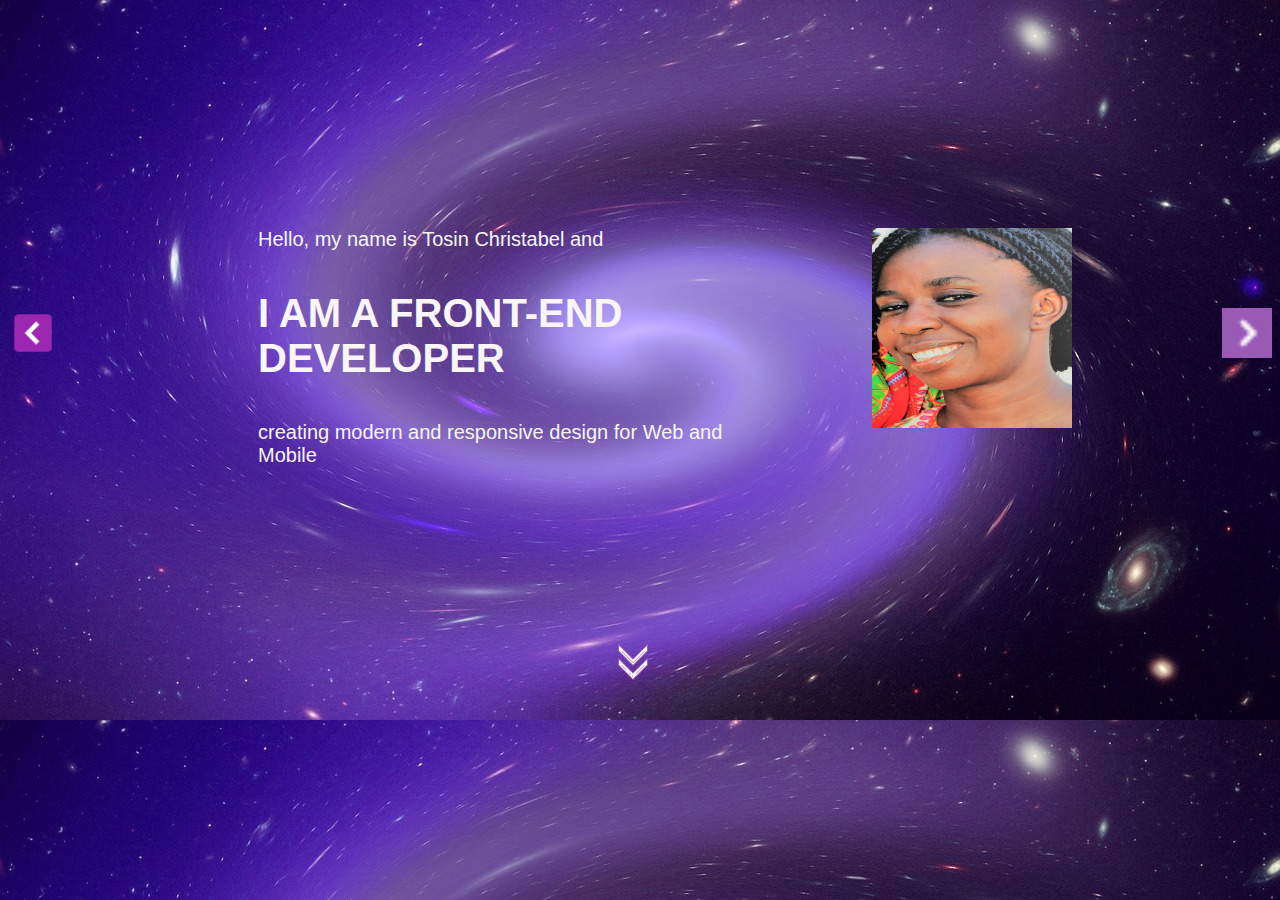
<file: index.html>
<!DOCTYPE html>
<html>
    <head>
	    <title>Home</title>
	    <meta charset="utf-8">
        <link rel="stylesheet" type="text/css" href="css/styles.css">
    </head>

    <body background="images/bg3.jpg" background-image="images/img.jpg">
        <div class="container">
                <a href="home2.html"><img src="images/icon5.png" alt="" class="image"></a>
            <div class="main">
                <div class="main1">
                <p>Hello, my name is Tosin Christabel and</p>
                </div>
                <div class="main2">
                <p>I AM A FRONT-END DEVELOPER</p>
                </div>
                <div class="main3">
                <p>creating modern and responsive design for Web and Mobile</p>
                </div>  
            </div>  
            <div class="pic">
                <img src="images/img.jpg" alt="" height="200" width="200">
            </div>
            <a href="home.html"><img src="images/icon4.png" alt="" class="image"></a>
        </div>

       
    </body>
    <a href="works.html"><img src="images/icon6.png" alt="VIEW" class="image1"></a>
</html>
</file>
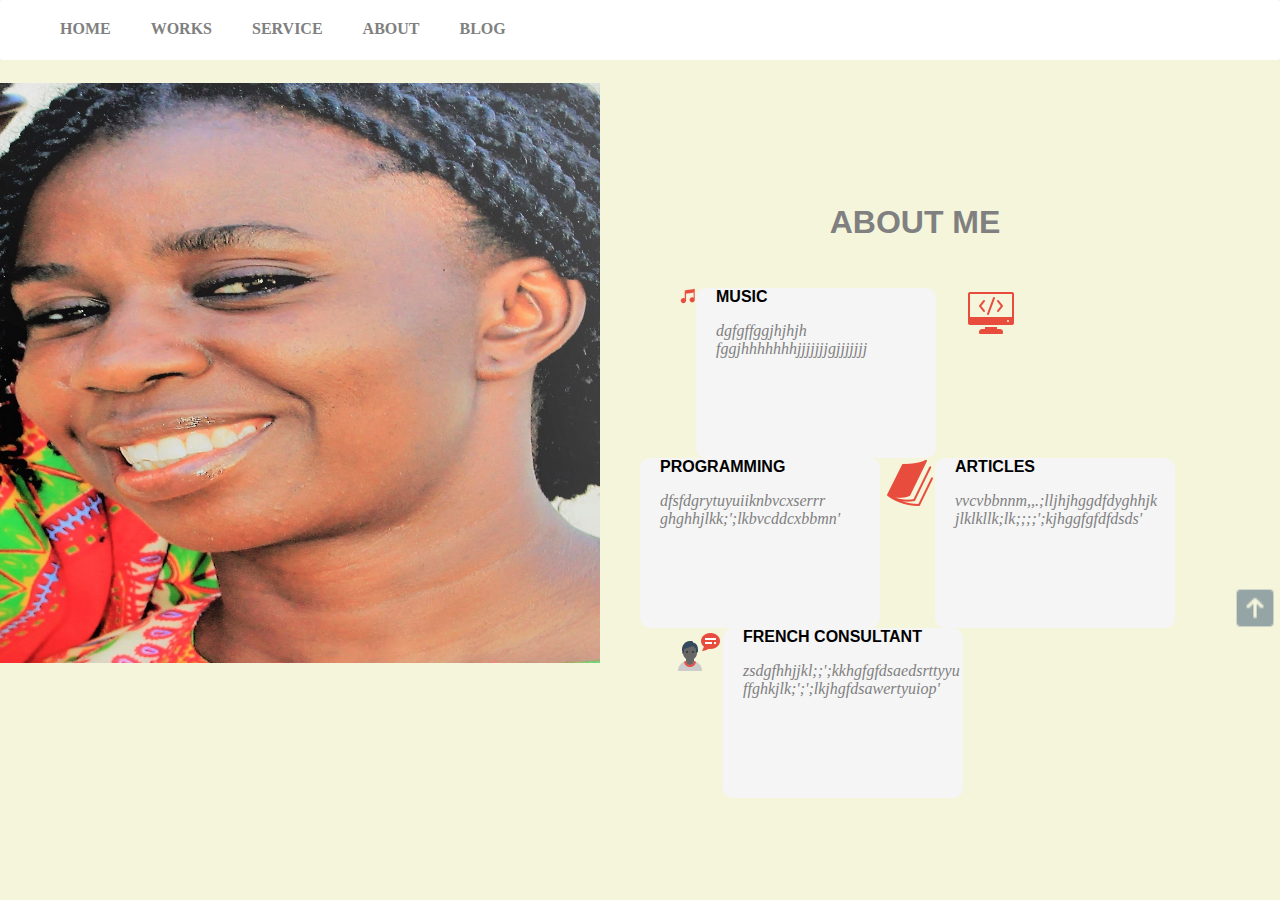
<file: about.html>
<!DOCTYPE html>
<html>
<head>
	<title>About Me</title>
	<meta charset="utf-8">
	<link rel="stylesheet" type="text/css" href="css/style3.css">
</head>

<body>
    
    <nav class="menu-container sticky">
    	<ul  class="menu">
    		<li><a href="index.html">HOME</a></li>
    		<li><a href="works.html">WORKS</a></li>
			<li><a href="service.html">SERVICE</a></li>
			<li><a href="about.html">ABOUT</a></li>
    		<li><a href="blog.html">BLOG</a></li>
    	</ul>
    </nav>
b
    <div class="container">
        <div class="pic">
            <img src="images/img.jpg" alt="" height="580" width="600">
        </div>
        <div class="menu1">
            <div class="item">
            <h1>ABOUT ME</h1>
            </div>
            
            <div>
                <img src="images/iconmusic.png" alt="" class="icon1">
            </div>
            <div class="item1">
                MUSIC
                <p>dgfgffggjhjhjh
                fggjhhhhhhhjjjjjjjgjjjjjjj</p>
            </div>
            <div>
                <img src="images/iconprogram.png" alt="" class="icon2">
            </div>
            <div class="item2">
                PROGRAMMING
                <p>dfsfdgrytuyuiiknbvcxserrr
                ghghhjlkk;';lkbvcddcxbbmn'</p>
            </div>
            <div>
                <img src="images/iconarticle.png" alt="" class="icon3">
            </div>
            <div class="item3">
                ARTICLES
                <p>vvcvbbnnm,,.;lljhjhggdfdyghhjk
                jlklkllk;lk;;;;';kjhggfgfdfdsds'</p>
            </div>
            <div>
                <img src="images/iconconsult.png" alt="" class="icon4">
            </div>
            <div class="item4">
                FRENCH CONSULTANT
                <p>zsdgfhhjjkl;;';kkhgfgfdsaedsrttyyu
                ffghkjlk;';';lkjhgfdsawertyuiop'</p>
            </div>
        </div>
        <a href=""><img src="images/icon.png" alt="" class="item5"></a>	

    </div>
    
</body>
</html>
</file>
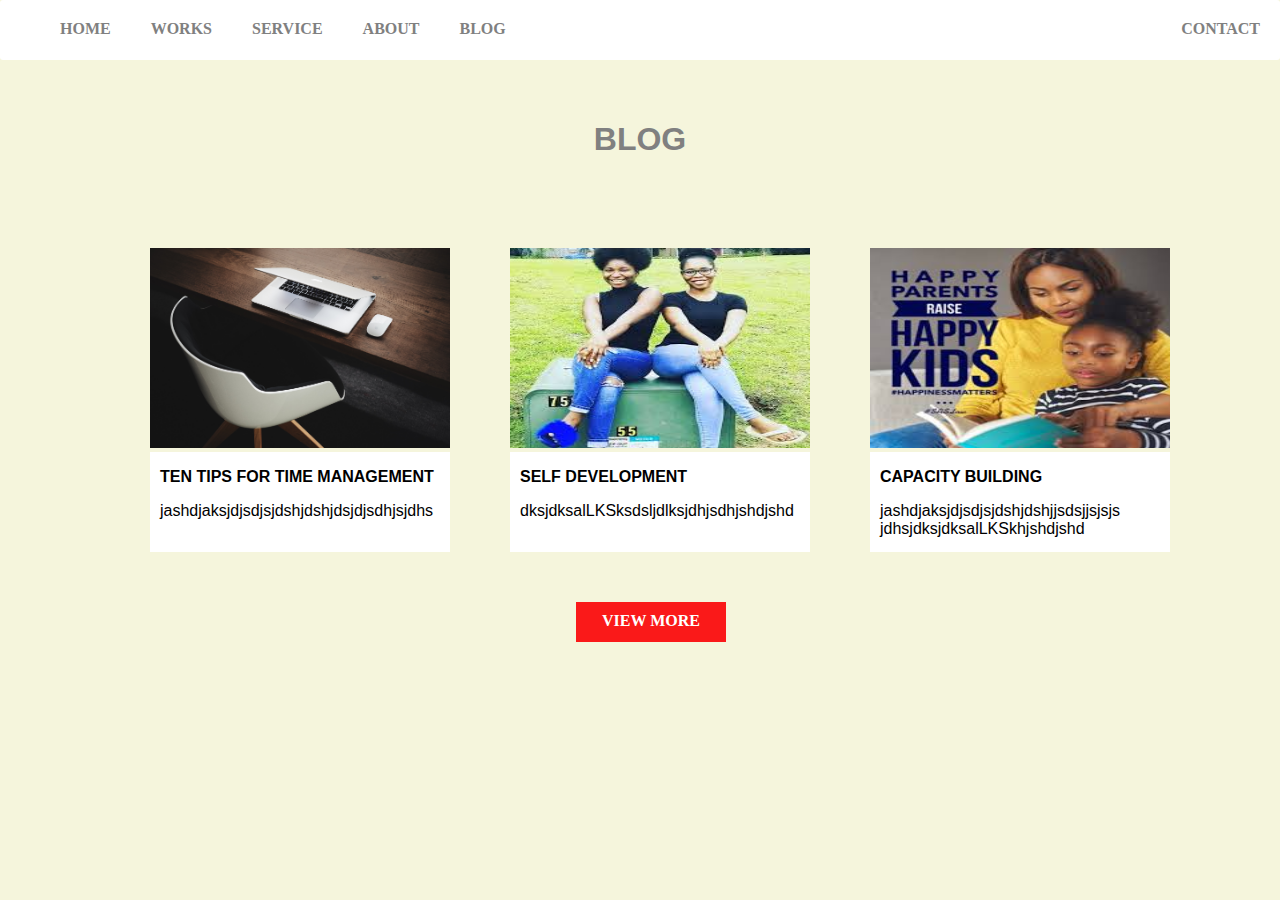
<file: blog.html>
<!DOCTYPE html>
<html>
<head>
	<title>My Blog</title>
	<meta charset="utf-8">
	<link rel="stylesheet" type="text/css" href="css/style4.css">
</head>

<body>
    
    <nav class="menu-container sticky">
    	<ul  class="menu">
    		<li><a href="index.html">HOME</a></li>
    		<li><a href="works.html">WORKS</a></li>
			<li><a href="service.html">SERVICE</a></li>
			<li><a href="about.html">ABOUT</a></li>
    		<li><a href="blog.html">BLOG</a></li>
    		<li class="menu-item"><a href="contact.html">CONTACT</a></li>
    		
    	</ul>
    </nav>

    <h1>BLOG</h1>
    <div class="container">
            <div class="pic-a">
                <img src="images/pic7.jpg" alt="" height="200" width="300"><br>
            </div>

            <div class="pic-b">
                    <img src="images/img8.jpg" alt="" height="200" width="300">
            </div>

            <div class="pic-c">
                        <img src="images/img7.jpg" alt="" height="200" width="300">
            </div>
        
            <div class="content-a">
                <h3>TEN TIPS FOR TIME MANAGEMENT</h3>
                jashdjaksjdjsdjsjdshjdshjdsjdjsdhjsjdhs
            </div>
               
            <div class="content-b">
                <h3>SELF DEVELOPMENT</h3>
                dksjdksalLKSksdsljdlksjdhjsdhjshdjshd
            </div>

            <div class="content-c">
                <h3>CAPACITY BUILDING</h3>
                jashdjaksjdjsdjsjdshjdshjjsdsjjsjsjs<br>jdhsjdksjdksalLKSkhjshdjshd
            </div>
        
    </div>

    <p class="item1"><a href="">VIEW MORE</a></p>
</body>
</html>
</file>
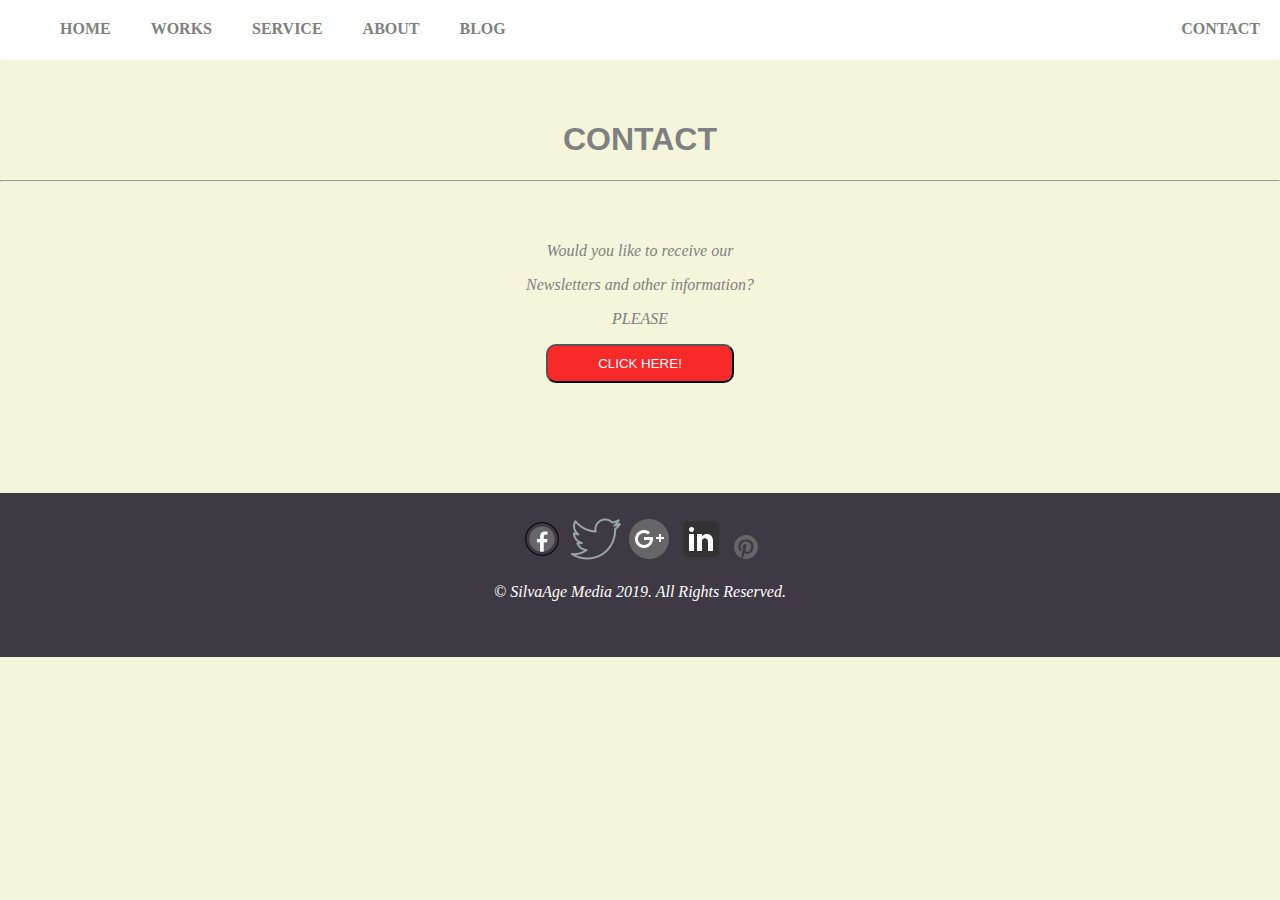
<file: contact.html>
<!DOCTYPE html>
<html>
<head>
	<title>Contact Us</title>
	<meta charset="utf-8">
	<link rel="stylesheet" type="text/css" href="css/style3.css">
</head>

<body>
    
    <nav class="menu-container sticky">
    	<ul  class="menu">
    		<li><a href="index.html">HOME</a></li>
    		<li><a href="works.html">WORKS</a></li>
			<li><a href="service.html">SERVICE</a></li>
			<li><a href="about.html">ABOUT</a></li>
    		<li><a href="blog.html">BLOG</a></li>
    		<li class="menu-item"><a href="contact.html">CONTACT</a></li>
    		
    	</ul>
    </nav>

    <h1>CONTACT</h1>
	<hr>
	<br><br>
    <center>
		<div class="para">
			<p>Would you like to receive our </p><p>Newsletters and other information?</p>
			<p>PLEASE</p>
		</div>
			<button class="button">
				<a href="subscribe.html">	CLICK HERE!</a>
			</button>
	
	</center>
	
	<center>
	<div class="footer">
		<img src="images/iconfacebook.png" alt="">
		<img src="images/icontwitter.png" alt="">
		<img src="images/icongoogleplus.png" alt="">
		<img src="images/iconlinkedin.png" alt="">
		<img src="images/iconpinterest.png" alt="">
		<p class="copy">&copy; SilvaAge Media 2019. All Rights Reserved.</p>

	</div>

	</center>
	
</body>
</html>
</file>
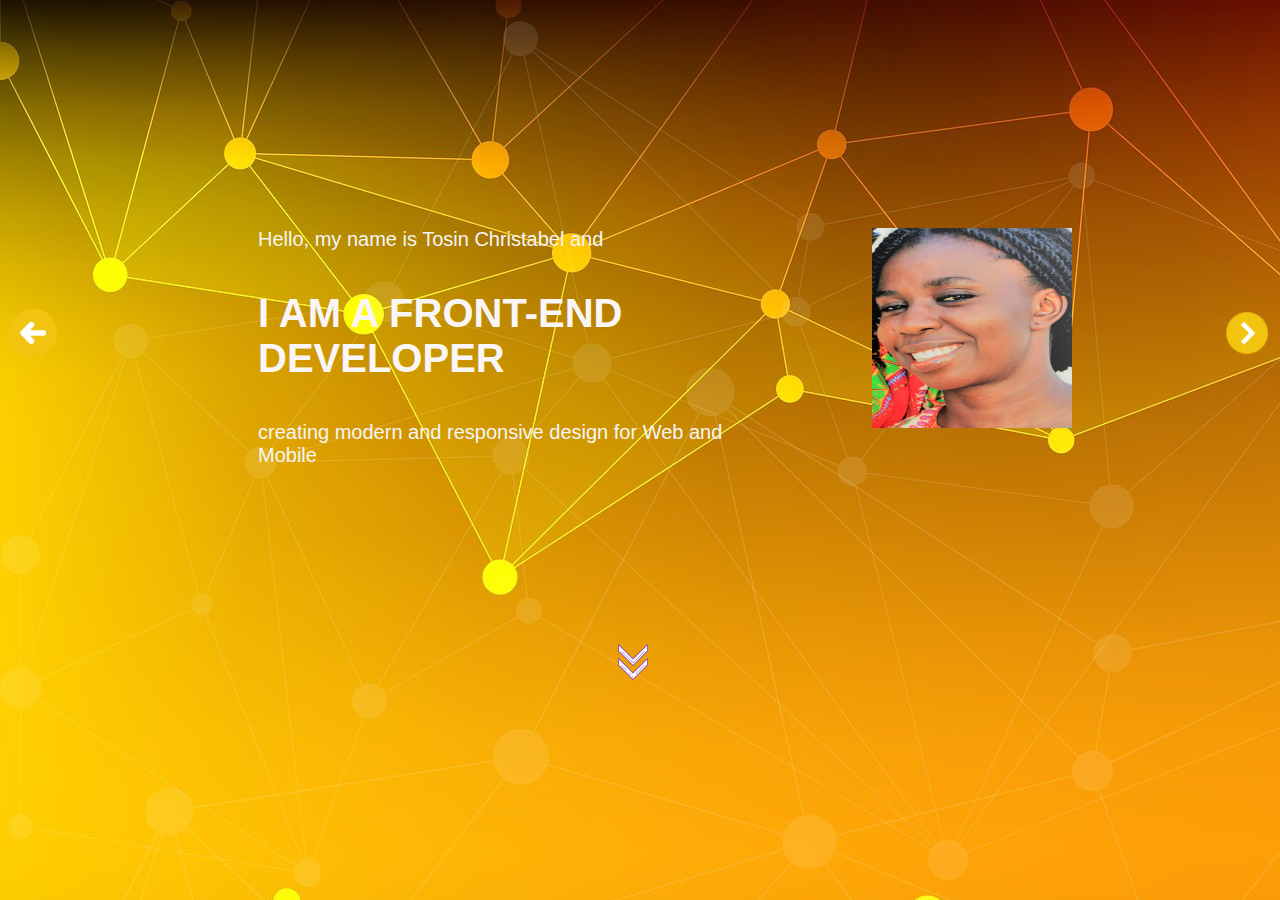
<file: home.html>
<!DOCTYPE html>
<html>
    <head>
	    <title>Home</title>
	    <meta charset="utf-8">
        <link rel="stylesheet" type="text/css" href="css/styles.css">
    </head>

    <body background="images/bg1.jpg">
        <div class="container">
                <a href="index.html"><img src="images/icon8.png" alt="" class="image"></a>
            <div class="main">
                <div class="main1">
                <p>Hello, my name is Tosin Christabel and</p>
                </div>
                <div class="main2">
                <p>I AM A FRONT-END DEVELOPER</p>
                </div>
                <div class="main3">
                <p>creating modern and responsive design for Web and Mobile</p>
                </div>  
            </div>  
            <div class="pic">
                <img src="images/img.jpg" alt="" height="200" width="200">
            </div>
            <a href="home1.html"><img src="images/icon10.png" alt="" class="image"></a>
        </div>

       
    </body>
    <a href="works.html"><img src="images/icon6.png" alt="VIEW" class="image1"></a>
</html>
</file>
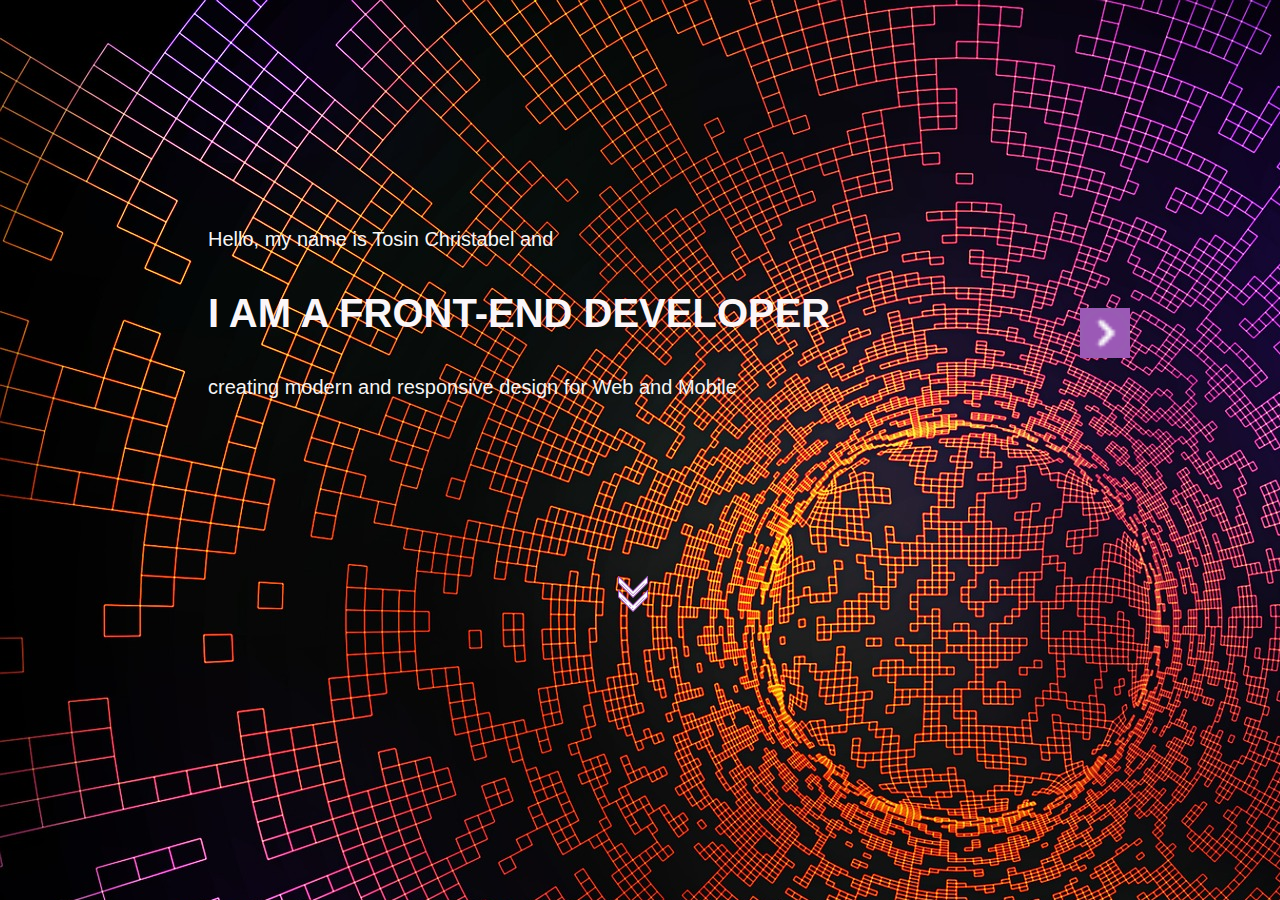
<file: home2.html>
<!DOCTYPE html>
<html>
    <head>
	    <title>Home</title>
	    <meta charset="utf-8">
        <link rel="stylesheet" type="text/css" href="css/styles.css">
    </head>

    <body background="images/bg5.jpg">
        <div class="container">

            <div class="main">
                <div class="main1">
                <p>Hello, my name is Tosin Christabel and</p>
                </div>
                <div class="main2">
                <p>I AM A FRONT-END DEVELOPER</p>
                </div>
                <div class="main3">
                <p>creating modern and responsive design for Web and Mobile</p>
                </div>  
            </div>  
            <div class="pic">
            </div>
            <a href="index.html"><img src="images/icon4.png" alt="" class="image"></a>
        </div>

       
    </body>
    <a href="works.html"><img src="images/icon6.png" alt="VIEW" class="image1"></a>
</html>
</file>
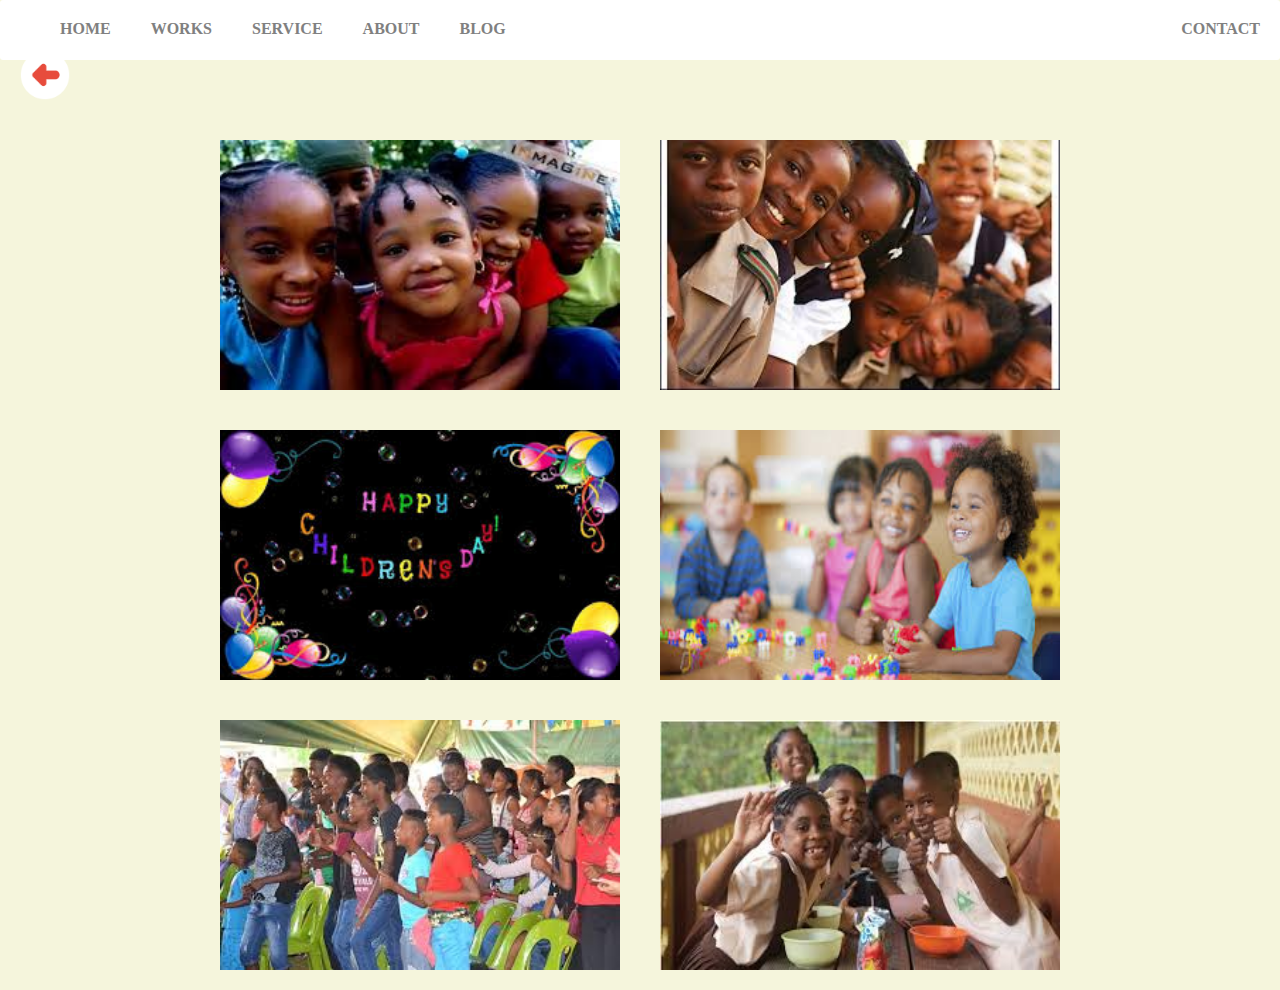
<file: images.html>
<html>
    <head>
        <title>Our Images</title>
        <link rel="stylesheet" href="css/style.css">
    </head>
    <nav class="menu-container sticky">
            <ul  class="menu">
                <li><a href="index.html">HOME</a></li>
                <li><a href="works.html">WORKS</a></li>
                <li><a href="service.html">SERVICE</a></li>
                <li><a href="about.html">ABOUT</a></li>
                <li><a href="blog.html">BLOG</a></li>
                <li class="menu-item"><a href="contact.html">CONTACT</a></li>
                
            </ul>
        </nav>

    <a href="works.html"><img src="images/icon3.png" alt="" class="image"></a>
    
 		<div class="container">
 		<div class="zone"><img src="images/pic4.jpg"></div>
 		<div class="zone"><img src="images/img1.jpg"></div>
 		<div class="zone"><img src="images/img2.jpg"></div>
 		<div class="zone"><img src="images/img3.jpg"></div>
 		<div class="zone"><img src="images/img4.jpg"></div>
         <div class="zone"><img src="images/img5.jpg"></div>
 		</div>

</html>
</file>
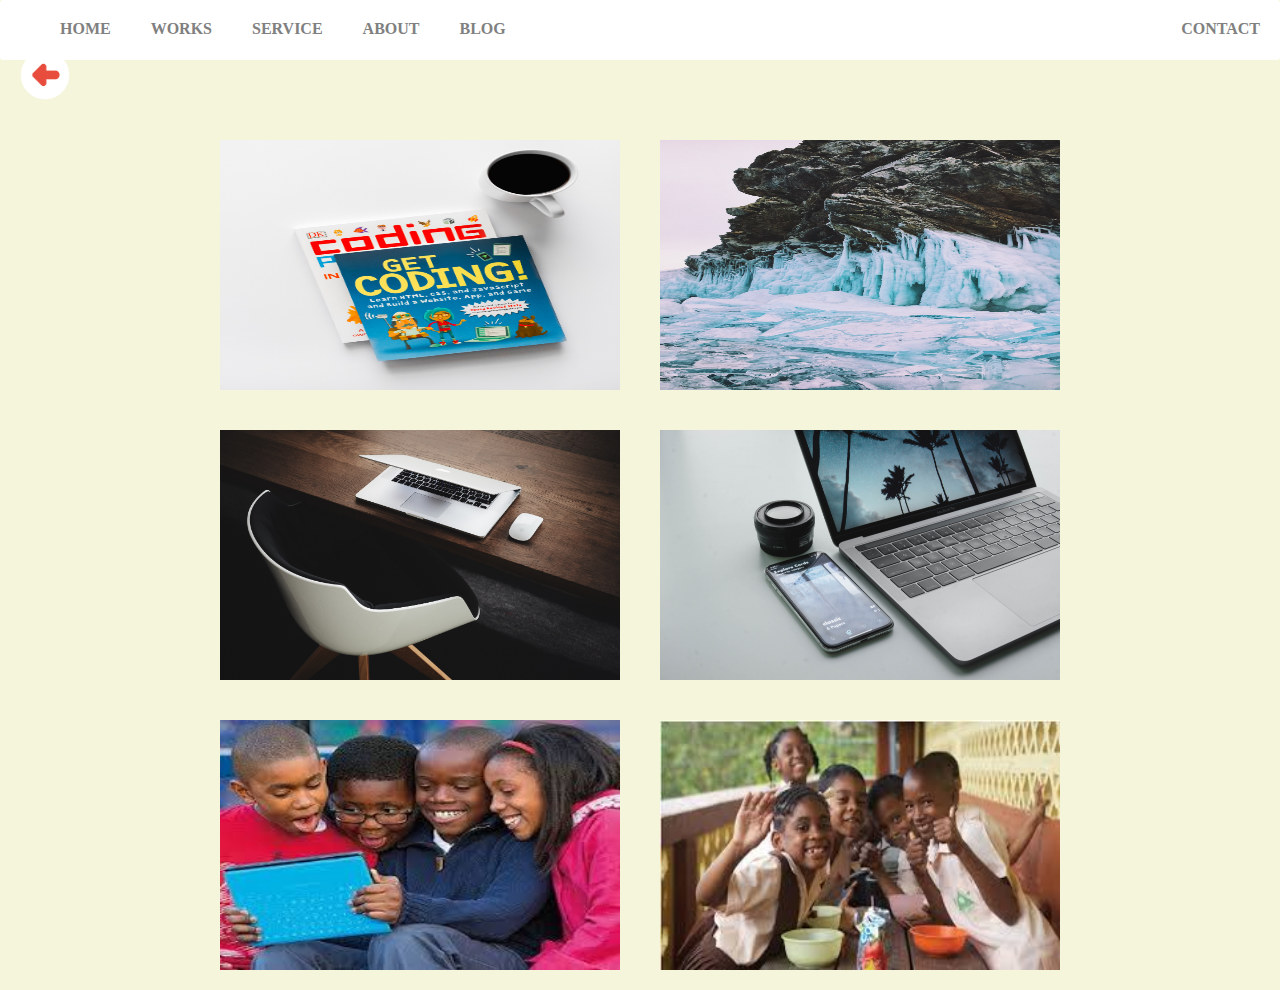
<file: images2.html>
<html>
    <head>
        <title>Our Images</title>
        <link rel="stylesheet" href="css/style.css">
    </head>
    <nav class="menu-container sticky">
            <ul  class="menu">
                <li><a href="index.html">HOME</a></li>
                <li><a href="works.html">WORKS</a></li>
                <li><a href="service.html">SERVICE</a></li>
                <li><a href="about.html">ABOUT</a></li>
                <li><a href="blog.html">BLOG</a></li>
                <li class="menu-item"><a href="contact.html">CONTACT</a></li>
                
            </ul>
        </nav>

    <a href="works.html"><img src="images/icon3.png" alt="" class="image"></a>
    
 		<div class="container">
 		<div class="zone"><img src="images/pic6.jpg"></div>
 		<div class="zone"><img src="images/img6.jpg"></div>
 		<div class="zone"><img src="images/pic7.jpg"></div>
 		<div class="zone"><img src="images/pic10.jpg"></div>
 		<div class="zone"><img src="images/pic8.jpg"></div>
         <div class="zone"><img src="images/img5.jpg"></div>
 		</div>

</html>
</file>
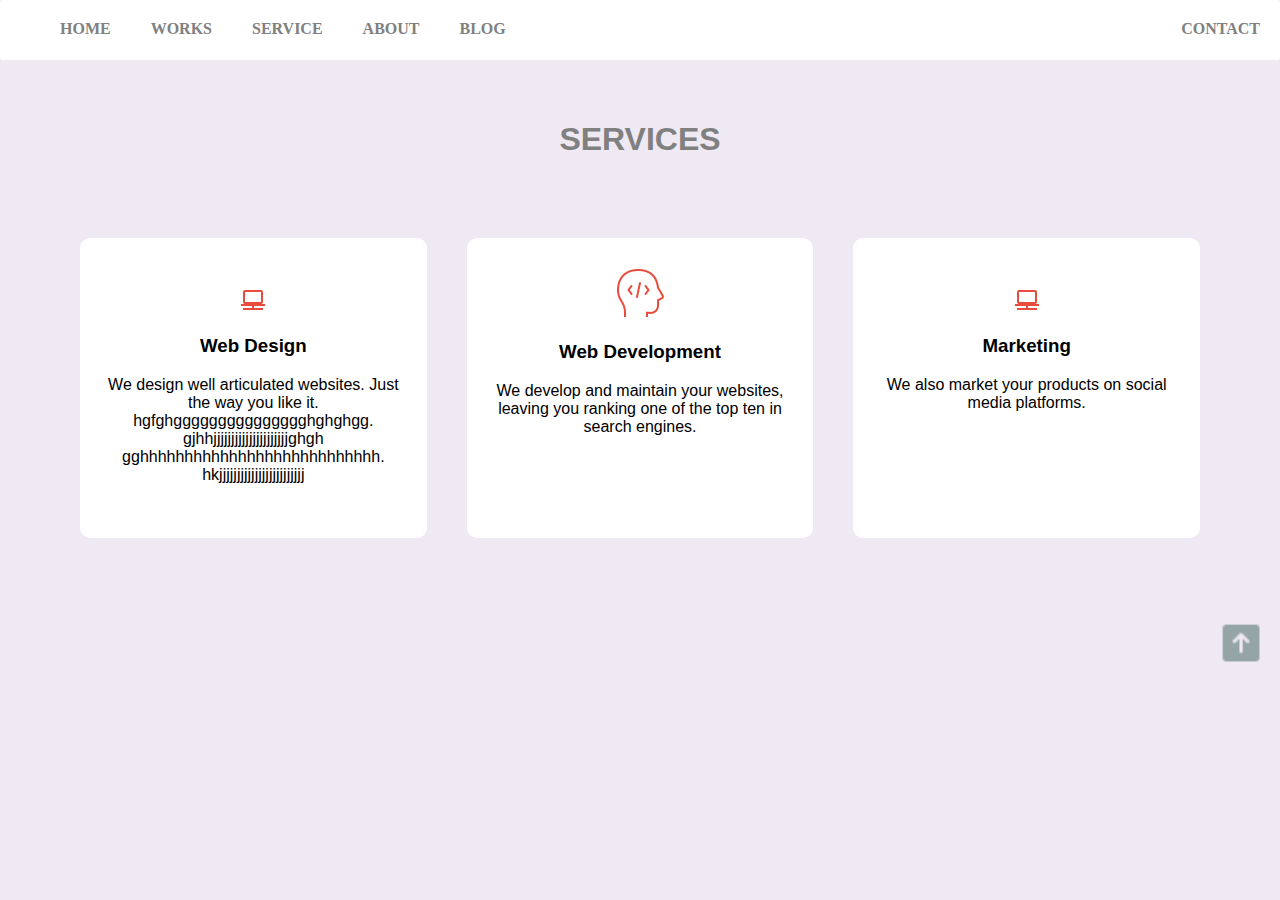
<file: service.html>
<!DOCTYPE html>
<html>
<head>
	<title>Services</title>
	<meta charset="utf-8">
	<link rel="stylesheet" type="text/css" href="css/style2.css">
</head>

<body>
    
    <nav class="menu-container sticky">
    	<ul  class="menu">
    		<li><a href="index.html">HOME</a></li>
    		<li><a href="works.html">WORKS</a></li>
			<li><a href="service.html">SERVICE</a></li>
			<li><a href="about.html">ABOUT</a></li>
    		<li><a href="blog.html">BLOG</a></li>
    		<li class="menu-item"><a href="contact.html">CONTACT</a></li>
    		
    	</ul>
	</nav>
	
	<h1>SERVICES</h1>
	<div class="container">
		<div class="container1">
			<img src="images/icon1.png" alt="" class="icon1">
			<h3>Web Design</h3>
			<p>We design well articulated websites. Just the way you like it. hgfghggggggggggggggghghghgg. gjhhjjjjjjjjjjjjjjjjjjjjjghgh
			gghhhhhhhhhhhhhhhhhhhhhhhhhhh. hkjjjjjjjjjjjjjjjjjjjjjjjj</p>
		</div>
		
		<div class="container2">
				<img src="images/icon2.png" alt="" class="icon2">
			<h3>Web Development</h3>
			<p>We develop and maintain your websites, leaving you ranking one of the top ten in search engines.</p>
		
		</div>
		<div class="container3">
				<img src="images/icon1.png" alt="" class="icon1">
			<h3>Marketing</h3>
			<p>We also market your products on social media platforms.</p>
		</div>
	</div>

	<a href=""><img src="images/icon.png" alt="" class="item"></a>	

</body>
</html>
</file>
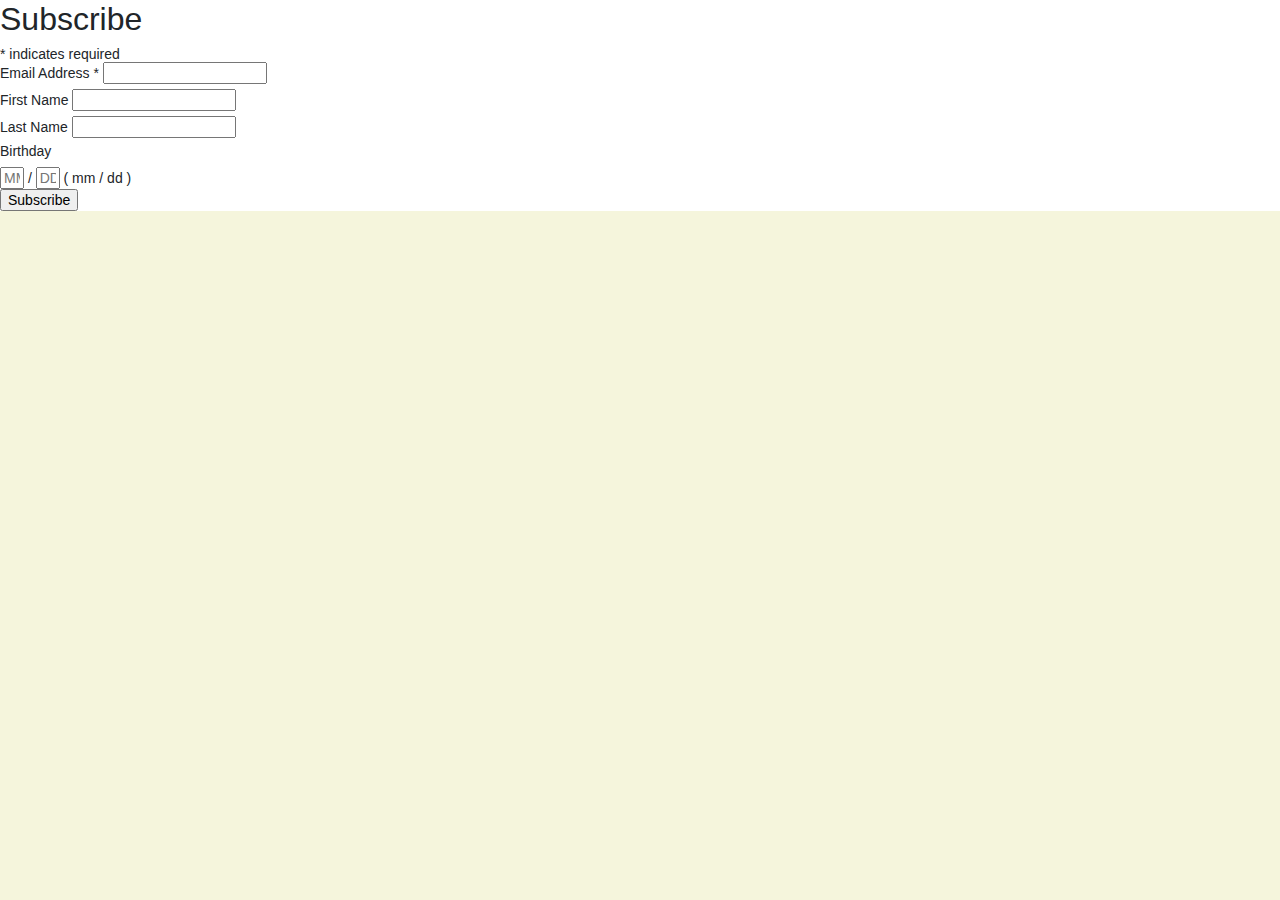
<file: subscribe.html>
<!DOCTYPE html>
<html>
    <head>
        <title>Subscribe</title>

        <link rel="stylesheet" href="https://stackpath.bootstrapcdn.com/bootstrap/4.3.1/css/bootstrap.min.css" integrity="sha384-ggOyR0iXCbMQv3Xipma34MD+dH/1fQ784/j6cY/iJTQUOhcWr7x9JvoRxT2MZw1T" crossorigin="anonymous">
        <link rel="stylesheet" href="css/style.css">
    </head>


    <body>
      
     
      <!-- Begin Mailchimp Signup Form -->
<link href="//cdn-images.mailchimp.com/embedcode/classic-10_7.css" rel="stylesheet" type="text/css">
<style type="text/css">
	#mc_embed_signup{background:#fff; clear:left; font:14px Helvetica,Arial,sans-serif; }
	/* Add your own Mailchimp form style overrides in your site stylesheet or in this style block.
	   We recommend moving this block and the preceding CSS link to the HEAD of your HTML file. */
</style>
<div id="mc_embed_signup">
<form action="https://gmail.us4.list-manage.com/subscribe/post?u=8220d9583cc0ad3b280e2cef1&amp;id=f87deb2394" method="post" id="mc-embedded-subscribe-form" name="mc-embedded-subscribe-form" class="validate" target="_blank" novalidate>
    <div id="mc_embed_signup_scroll">
	<h2>Subscribe</h2>
<div class="indicates-required"><span class="asterisk">*</span> indicates required</div>
<div class="mc-field-group">
	<label for="mce-EMAIL">Email Address  <span class="asterisk">*</span>
</label>
	<input type="email" value="" name="EMAIL" class="required email" id="mce-EMAIL">
</div>
<div class="mc-field-group">
	<label for="mce-FNAME">First Name </label>
	<input type="text" value="" name="FNAME" class="" id="mce-FNAME">
</div>
<div class="mc-field-group">
	<label for="mce-LNAME">Last Name </label>
	<input type="text" value="" name="LNAME" class="" id="mce-LNAME">
</div>
<div class="mc-field-group size1of2">
	<label for="mce-BIRTHDAY-month">Birthday </label>
	<div class="datefield">
		<span class="subfield monthfield"><input class="birthday " type="text" pattern="[0-9]*" value="" placeholder="MM" size="2" maxlength="2" name="BIRTHDAY[month]" id="mce-BIRTHDAY-month"></span> / 
		<span class="subfield dayfield"><input class="birthday " type="text" pattern="[0-9]*" value="" placeholder="DD" size="2" maxlength="2" name="BIRTHDAY[day]" id="mce-BIRTHDAY-day"></span> 
		<span class="small-meta nowrap">( mm / dd )</span>
	</div>
</div>	<div id="mce-responses" class="clear">
		<div class="response" id="mce-error-response" style="display:none"></div>
		<div class="response" id="mce-success-response" style="display:none"></div>
	</div>    <!-- real people should not fill this in and expect good things - do not remove this or risk form bot signups-->
    <div style="position: absolute; left: -5000px;" aria-hidden="true"><input type="text" name="b_8220d9583cc0ad3b280e2cef1_f87deb2394" tabindex="-1" value=""></div>
    <div class="clear"><input type="submit" value="Subscribe" name="subscribe" id="mc-embedded-subscribe" class="button"></div>
    </div>
</form>
</div>
<script type='text/javascript' src='//s3.amazonaws.com/downloads.mailchimp.com/js/mc-validate.js'></script><script type='text/javascript'>(function($) {window.fnames = new Array(); window.ftypes = new Array();fnames[0]='EMAIL';ftypes[0]='email';fnames[1]='FNAME';ftypes[1]='text';fnames[2]='LNAME';ftypes[2]='text';fnames[3]='ADDRESS';ftypes[3]='address';fnames[4]='PHONE';ftypes[4]='phone';fnames[5]='BIRTHDAY';ftypes[5]='birthday';}(jQuery));var $mcj = jQuery.noConflict(true);</script>
<!--End mc_embed_signup-->

<script src="https://code.jquery.com/jquery-3.3.1.slim.min.js" integrity="sha384-q8i/X+965DzO0rT7abK41JStQIAqVgRVzpbzo5smXKp4YfRvH+8abtTE1Pi6jizo" crossorigin="anonymous"></script>
<script src="https://cdnjs.cloudflare.com/ajax/libs/popper.js/1.14.7/umd/popper.min.js" integrity="sha384-UO2eT0CpHqdSJQ6hJty5KVphtPhzWj9WO1clHTMGa3JDZwrnQq4sF86dIHNDz0W1" crossorigin="anonymous"></script>
<script src="https://stackpath.bootstrapcdn.com/bootstrap/4.3.1/js/bootstrap.min.js" integrity="sha384-JjSmVgyd0p3pXB1rRibZUAYoIIy6OrQ6VrjIEaFf/nJGzIxFDsf4x0xIM+B07jRM" crossorigin="anonymous"></script>

    </body>
</html>
</file>
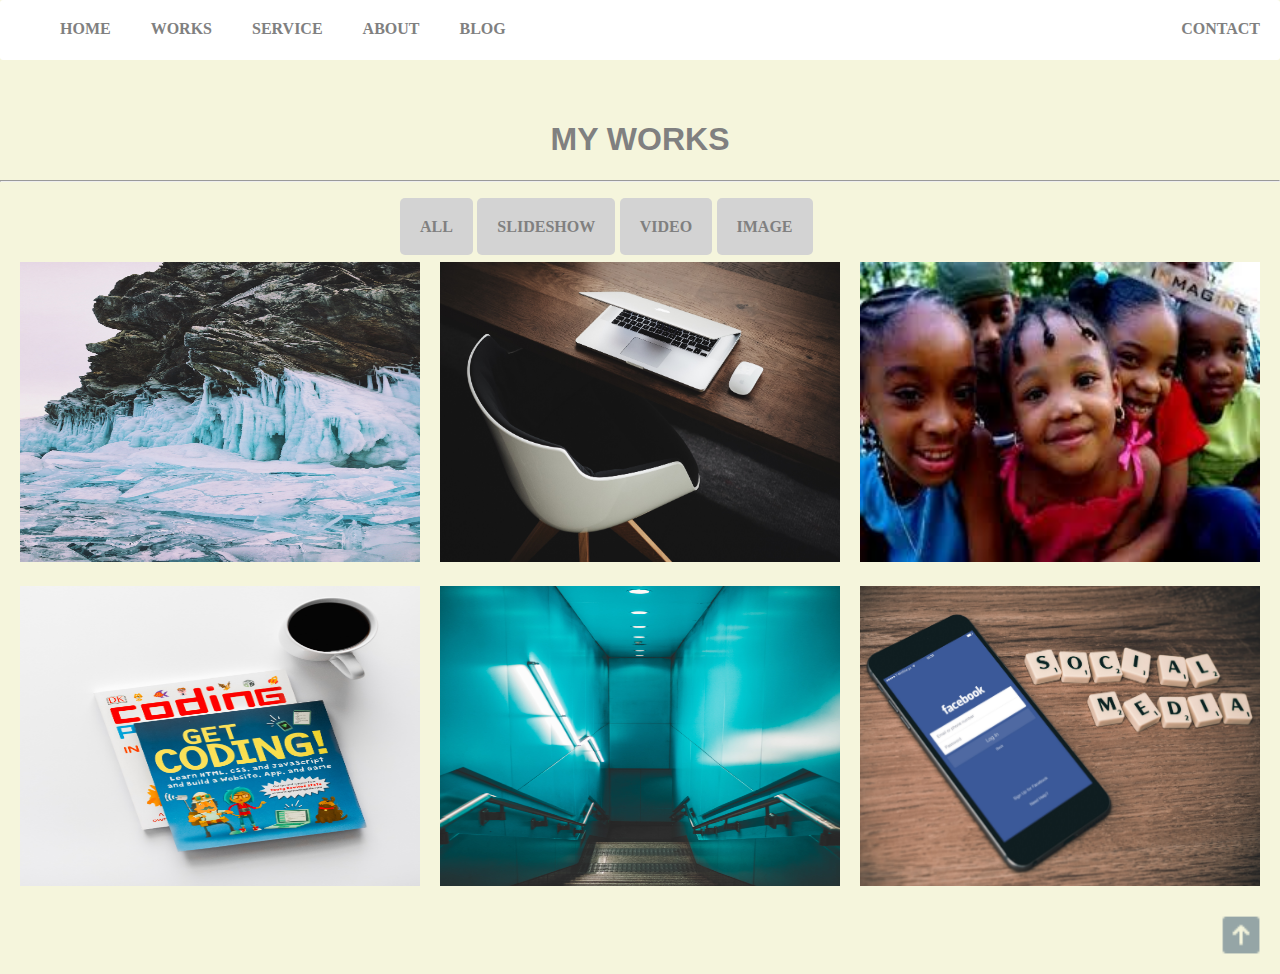
<file: works.html>
<!DOCTYPE html>
<html>
<head>
	<title>Works</title>
	<meta charset="utf-8">
	<link rel="stylesheet" type="text/css" href="css/style1.css">
</head>

<body>
    
    <nav class="menu-container sticky">
    	<ul  class="menu">
    		<li><a href="index.html">HOME</a></li>
    		<li><a href="works.html">WORKS</a></li>
			<li><a href="service.html">SERVICE</a></li>
			<li><a href="about.html">ABOUT</a></li>
    		<li><a href="blog.html">BLOG</a></li>
    		<li class="menu-item"><a href="contact.html">CONTACT</a></li>
    		
    	</ul>
	</nav>
	
	<h1>MY WORKS</h1>
	<hr>
		<ul class="main">
			<li><a href="works.html">ALL</a></li>
			<li><a href="">SLIDESHOW</a></li>
			<li><a href="">VIDEO</a></li>
			<li><a href="images.html">IMAGE</a></li>
		</ul>

	
		<div class="container">
			<a href="works.html"><img src="images/img6.jpg"></a>
			<a href="slideshow.html"><img src="images/pic7.jpg"></a>
			<a href="images.html"><img src="images/pic4.jpg"></a>
			<a href="images2.html"><img src="images/pic6.jpg"></a>
			<a href="video.html"><img src="images/pic9.jpg"></a>
			<a href="works.html"><img src="images/pic5.jpg"></a>

		</div>
		
		<a href=""><img src="images/icon.png" alt="" class="item"></a>	

</body>
</html>
</file>
<file: css/styles.css>
body{
    background-size: ;
	background-image: ;
	background-image: cross-fade(20px);
}
.pic{
 ;
}
.main{
padding-top:200px;
padding-bottom:150px;
padding-right:100px;
padding-left:200px;
color: rgb(250, 246, 248);
font-size:
}
.main1{
font-size:20px;
font-family: Arial, Helvetica, sans-serif;
color: whitesmoke; 
}
.main2{
	font-size: 40px;
	font-family: Arial, Helvetica, sans-serif;
	font-weight:bolder;  
	margin:;
}
.main3{
	font-size:20px;
	font-family: Arial, Helvetica, sans-serif;
	color: whitesmoke; 
	}
.container{
	display: inline-flex;
}
.pic{
	padding-top: 220px;
	padding-right: 150px;
	
}

a{
  padding-left: ;
}

.image{
	height: 50px;
	width: 50px;
	margin-top: 300px;
}
.image1{
	height: 50px;
	width: 50px;
	margin-left: 600px;
}
</file>
<file: css/style3.css>
body{
	margin:auto 0;
    font-family: Arial;
    background-color:beige;
}
.sticky{
	position: fixed;
	top:0;
	width: 100%;
}

.menu{
	background-color: white;
	height: 60px;
	border:1px;
	border-radius: 3px;
	margin: 0;
	display: flex;
	list-style-type: none;
}

h1{
	font-family: 'Trebuchet MS', 'Lucida Sans Unicode', 'Lucida Grande', 'Lucida Sans', Arial, sans-serif;
    font-size: xx-large;
    color: gray;
    text-align: center;
	padding-top: 100px;
}
.hr{
	padding-top: 300px;
}
.menu-item{
	margin-left: auto;
}

li{
	padding:20px;
}
li:hover{
	background-color: rgb(248, 66, 66);
}

li>a{
	text-decoration: none;
	color: gray;
	font-family: Georgia;
	font-weight: bolder;
	text-transform: ;
	padding: 0px ;
	
}
li>a:hover{
	color: white;
}

.container{
    display: flex;
    padding-top: 65px; 
}
.pic{
    size: ;
}
.menu1{
	display: flex;
	flex-wrap: wrap;
	padding-left:40px; 
	padding-right:40px;

    

}
.item{
	width: 100%;
	padding-bottom: 25px;
}
.icon1{
	padding-left: 40px;
	width: ;
	height:;
}
.icon2{
	padding-left: 30px;
}

.icon3{
	padding-left: 5px;
}
.icon4{
	padding-left: 35px;
}

.item1{
	width: 200px;
	height: 150px;
	background-color:whitesmoke;
	padding-top:;
	padding-right: 20px;
	padding-left: 20px;
	padding-bottom: 20px;
	border: 1px whitesmoke;
	border-radius:10px;
	font-size: medium;
	font-weight: bolder; 
}
.item2{
	width: 200px;
	height: 150px;
	background-color:whitesmoke;
	padding-right: 20px;
	padding-left: 20px;
	padding-bottom: 20px;
	border: 1px whitesmoke;
	border-radius:10px;
	font-size: medium;
	font-weight: bolder; 
}

.item3{
	width: 200px;
	height: 150px;
	background-color: whitesmoke;
	padding-right: 20px;
	padding-left: 20px;
	padding-bottom: 20px;
	border: 1px rgb(179, 13, 13);
	border-radius:10px;
	font-size: medium;
	font-weight: bolder; 
}
.item4{
	width: 200px;
	height: 150px;
	background-color:whitesmoke;
	padding-right: 20px;
	padding-left: 20px;
	padding-bottom: 20px;
	border: 1px rgb(161, 18, 18);
	border-radius:10px;
	font-size: medium;
	font-weight: bolder; 
}
h3{
	font-size: small;
}
.item5{
	width: 50px;
	height: 50px;
	margin-top: 500px;
}
.para{
	background-color:;
}

p{
	font-weight: normal;
	font-family: cursive;
	font-style: oblique;
	color:grey;
}
.button{
	margin-left:auto;
	padding-top: 10px;
	padding-bottom: 10px;
	padding-right: 50px;
	padding-left:50px;
	color: aliceblue;
	background-color: rgb(247, 41, 41);
	border-radius:10px; 
}
a{
	text-decoration: none;
	color: aliceblue;
}
a:hover{
	color: darkgray;
}

.button:hover{
	background-color: darkslategrey;
}

.footer{
	background-color: rgb(62, 57, 66);
	padding-bottom: 40px;
	padding-top:20px;
	margin-top: 110px;
	color:white;
}

.copy{
	color:white;
}
</file>
<file: css/style4.css>
body{
	margin:auto 0;
    font-family: 'Trebuchet MS', 'Lucida Sans Unicode', 'Lucida Grande', 'Lucida Sans', Arial, sans-serif;
    background-color:beige;
}
.sticky{
	position: fixed;
	top:0;
	width: 100%;
}

.menu{
	background-color: white;
	height: 60px;
	border:1px;
	border-radius: 3px;
	margin: 0;
	display: flex;
	list-style-type: none;
}
h1{
	font-family: 'Trebuchet MS', 'Lucida Sans Unicode', 'Lucida Grande', 'Lucida Sans', Arial, sans-serif;
    font-size: xx-large;
    color: gray;
    text-align: center;
	padding-top: 100px;
}
.hr{
	padding-top: 300px;
}
.menu-item{
	margin-left: auto;
}

li{
	padding:20px;
	border:1px;
	border-radius: 5px;

}
li:hover{
	color: rgba(253, 103, 103, 0.534);
	background-color: rgb(248, 61, 61);
}

li>a{
	text-decoration: none;
	color: gray;
	font-family: Georgia;
	font-weight: bolder;
	text-transform: ;
	padding: 0px ;
	
}
li>a:hover{
	color: white;
}
.container{
	display: flex;
	flex-wrap: wrap;
	padding-top: 40px; 
	padding-left: 100px;
	padding-right: 30px;  
    margin: 50px;
}
.pic-a{
	margin-right: 60px;
}
.pic-b{
	margin-right: 60px;
}
.pic-c{
	margin-right:;
}
.content-a{
	height: 100px;
	width: 290px;
	background-color: white;
	margin-right:60px;
	padding-left:10px;
	flex-wrap: wrap;
}
.content-b{
	height: 100px;
	width: 290px;
	background-color: white;
	margin-right:60px;
	padding-left:10px;
	flex-wrap: wrap;
}
.content-c{
	height: 100px;
	width: 290px;
	background-color: white;
	padding-left:10px;
	flex-wrap: wrap;
}
h3{
	font-size: initial;
}
p{
list-style-type: none;
background-color: rgb(250, 25, 25);
width: 150px;
height: 30px;
text-align: center;
margin-left:45%;
padding-top: 10px; 
}
.item1>a{
	text-decoration: none;
	color:white;
	font-family: Georgia;
	font-weight: bolder;
	
	text-transform: ;
	padding: 0px ;
	
}
</file>
<file: css/style.css>
body{
	margin:auto 0;
	font-family: Arial;
	background-color: beige;
}

.sticky{
	position: fixed;
	top:0;
	width: 100%;
}

.menu{
	background-color: white;
	height: 60px;
	border:1px;
	border-radius: 3px;
	margin: 0;
	display: flex;
	list-style-type: none;
}
h1{
	font-family: 'Trebuchet MS', 'Lucida Sans Unicode', 'Lucida Grande', 'Lucida Sans', Arial, sans-serif;
	font-size: inherit;
    text-align: ;
	padding-top: 60px;
}
.hr{
	padding-top: 300px;
}
.menu-item{
	margin-left: auto;
}
li{
	padding:20px;
	border:1px;
	border-radius: 5px;

}
li:hover{
	color: rgba(253, 103, 103, 0.534);
	background-color: rgb(248, 61, 61);
}

li>a{
	text-decoration: none;
	color:gray;
	font-family: Georgia;
	font-weight: bolder;
	text-transform: ;
	padding: 0px ;
	
}
li>a:hover{
	color:white;
}

img{
	width: 400px;
	height: 250px;
	margin: 20px;
	transition: all 1s;
}
.container{
	display: flex;
	flex-wrap: wrap;
	justify-content: center;
	padding: 0px;
}
img:hover{
	transform: scale(1.1); 

}
.image{
	height: 50px;
	width: 50px;
	padding-top:30px; 
}
</file>
<file: css/style2.css>
body{
	margin:auto 0;
    font-family: Arial;
    background-color: rgb(238, 233, 243);
}
.sticky{
	position: fixed;
	top:0;
	width: 100%;
}

.menu{
	background-color: white;
	height: 60px;
	border:1px;
	border-radius: 3px;
	margin: 0;
	display: flex;
	list-style-type: none;
}
h1{
	font-family: 'Trebuchet MS', 'Lucida Sans Unicode', 'Lucida Grande', 'Lucida Sans', Arial, sans-serif;
    font-size: xx-large;
    color: gray;
    text-align: center;
	padding-top: 100px;
}
.hr{
	padding-top: 300px;
}
.menu-item{
	margin-left: auto;
}

li{
	padding:20px;
    border:1px;
	border-radius: 5px;

}
li:hover{
	color: rgba(253, 103, 103, 0.534);
	background-color: rgb(248, 61, 61);
}


li>a{
	text-decoration: none;
	color: gray;
	font-family: Georgia;
	font-weight: bolder;
	text-transform: ;
	padding: 0px ;
	
}
li>a:hover{
	color:white;
}
.container{
    display: flex;
    padding: 20px; 
    margin: 60px;
}
.container1{
    flex-wrap: wrap;
    background-color: white;
    border:1px whitesmoke;
    border-radius: 10px;
    width: 400px;
    height: 200px;
    padding-top: 50px; 
    padding-bottom: 50px; 
    padding-left: 20px;
    padding-right: 20px;
    margin-right: 40px;
    text-align: center;
    
}
.container2{
    flex-wrap: wrap;
    background-color: white;
    border:1px whitesmoke;
    border-radius: 10px;
    width: 400px;
    height: 200px;
    padding-top: 30px; 
    padding-bottom: 70px;
    padding-left: 20px;
    padding-right: 20px;
    margin-right: 40px;
    text-align: center;
    
}
.container3{
    flex-wrap: wrap;
    background-color: white;
    border:1px whitesmoke;
    border-radius: 10px;
    width: 400px;
    height: 200px;
    padding-top: 50px; 
    padding-bottom: 50px;
    padding-left: 20px;
    padding-right: 20px;
    margin: px;
    text-align: center;
    
}
.icon2{
   width: 50px;
   height: 50px; 
}

.item{
	width: 50px;
	height: 50px;
	margin-left: 95%;
}
</file>
<file: css/style1.css>
body{
	margin:auto 0;
	font-family: Arial;
	background-color: beige;
}
.sticky{
	position: fixed;
	top:0;
	width: 100%;
}

.menu{
	background-color: white;
	height: 60px;
	border:1px;
	border-radius: 3px;
	margin: 0;
	display: flex;
	list-style-type: none;
}
h1{
	font-family: 'Trebuchet MS', 'Lucida Sans Unicode', 'Lucida Grande', 'Lucida Sans', Arial, sans-serif;
	font-size: xx-large;
	color: grey;
    text-align: center;
	padding-top: 100px;
}
.hr{
	padding-top: 300px;
}
.menu-item{
	margin-left: auto;
}

li{
	padding:20px;
	border:1px;
	border-radius: 5px;

}
li:hover{
	color: rgba(253, 103, 103, 0.534);
	background-color: rgb(248, 61, 61);
}

li>a{
	text-decoration: none;
	color: gray;
	border:;
	font-family: Georgia;
	font-weight: bolder;
	text-transform: ;
	padding: 0px ;
	
}
li>a:hover{
	color:white;
}
.main{
	padding-top: 20px;
	padding-left: 400px;
}
.main>li{
	display:inline;
	background-color: lightgray;

	}

.main>li:hover{
	color: rgb(248, 61, 61);
	background-color: rgb(248, 61, 61);

}

.main>li>a{
	color:gray;	
}

.main>li>a:hover{
	color:white;
}

img{
	width: 400px;
	height: 300px;
	margin: 10px;
	
	transition:all 1s;
}
img:hover{
	transform: scale(1.1); 

}
.container{
	display: flex;
	flex-wrap: wrap;
	justify-content: center;
}
.item{
	width: 50px;
	height: 50px;
	margin-left: 95%;
	transition: none;
}
</file>
